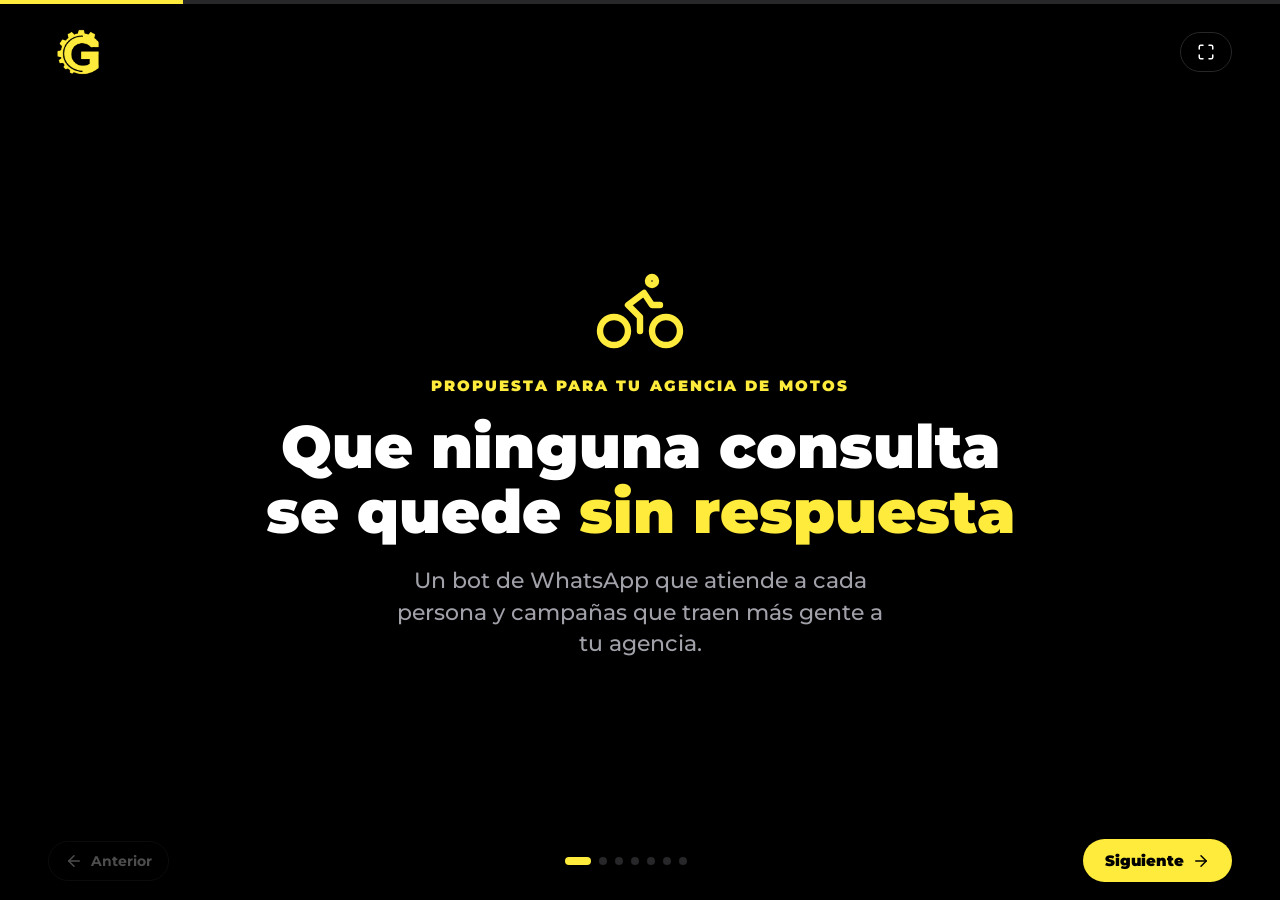
<file: index.html>
<!DOCTYPE html>
<html lang="es">
<head>
  <meta charset="UTF-8">
  <meta name="viewport" content="width=device-width, initial-scale=1">
  <title>Propuesta para tu agencia de motos — GAMMA Automatizaciones</title>
  <meta name="description" content="Un bot de WhatsApp que atiende cada consulta y campañas que traen más gente a tu agencia de motos. Que ninguna consulta se quede sin respuesta.">
  <link rel="canonical" href="https://gammaautomatizaciones-rc.github.io/presentacion-agencia-motos-raul/">
  <meta property="og:type" content="website">
  <meta property="og:site_name" content="GAMMA Automatizaciones">
  <meta property="og:title" content="Propuesta para tu agencia de motos">
  <meta property="og:description" content="Un bot de WhatsApp que atiende cada consulta + campañas que traen gente a tu agencia.">
  <meta property="og:url" content="https://gammaautomatizaciones-rc.github.io/presentacion-agencia-motos-raul/">
  <meta property="og:image" content="https://gammaautomatizaciones-rc.github.io/presentacion-agencia-motos-raul/og-image.png">
  <meta property="og:image:width" content="1200">
  <meta property="og:image:height" content="630">
  <meta name="twitter:card" content="summary_large_image">
  <meta name="theme-color" content="#000000">
  <link rel="icon" type="image/png" href="favicon.png">
  <link rel="apple-touch-icon" href="apple-touch-icon.png">
  <link rel="preconnect" href="https://fonts.googleapis.com">
  <link rel="preconnect" href="https://fonts.gstatic.com" crossorigin>
  <link href="https://fonts.googleapis.com/css2?family=Montserrat:wght@500;700;900&display=swap" rel="stylesheet">
  <link rel="stylesheet" href="styles.css">
</head>
<body>
  <div class="bar"><i id="prog"></i></div>
  <header class="top">
    <img class="logo" src="gamma-logo.png" alt="Logo de GAMMA Automatizaciones">
    <button id="fs" class="ghost" hidden aria-label="Ver en pantalla completa">
      <svg viewBox="0 0 24 24" aria-hidden="true"><path d="M8 3H5a2 2 0 0 0-2 2v3"/><path d="M21 8V5a2 2 0 0 0-2-2h-3"/><path d="M3 16v3a2 2 0 0 0 2 2h3"/><path d="M16 21h3a2 2 0 0 0 2-2v-3"/></svg>
    </button>
  </header>

  <main id="deck">
    <section class="slide on">
      <svg class="big" viewBox="0 0 24 24" aria-hidden="true"><circle cx="18.5" cy="17.5" r="3.5"/><circle cx="5.5" cy="17.5" r="3.5"/><circle cx="15" cy="5" r="1"/><path d="M12 17.5V14l-3-3 4-3 2 3h2"/></svg>
      <p class="kicker">Propuesta para tu agencia de motos</p>
      <h1>Que ninguna consulta se quede <em>sin respuesta</em></h1>
      <p class="lead">Un bot de WhatsApp que atiende a cada persona y campañas que traen más gente a tu agencia.</p>
    </section>

    <section class="slide">
      <p class="kicker">Lo que le pasa a una agencia</p>
      <h2>Se te va gente que ya quería comprar</h2>
      <div class="cards">
        <article><svg viewBox="0 0 24 24" aria-hidden="true"><circle cx="12" cy="12" r="10"/><polyline points="12 6 12 12 16 14"/></svg><h3>Consultas que se enfrían</h3><p>Llegan por WhatsApp, pasan las horas y el cliente se fue a otra agencia.</p></article>
        <article><svg viewBox="0 0 24 24" aria-hidden="true"><path d="M12 3a6 6 0 0 0 9 9 9 9 0 1 1-9-9Z"/></svg><h3>Noches y fines de semana</h3><p>Cuando el local está cerrado, nadie contesta. Y ahí también preguntan.</p></article>
        <article><svg viewBox="0 0 24 24" aria-hidden="true"><path d="m3 11 18-5v12L3 14v-3z"/><path d="M11.6 16.8a3 3 0 1 1-5.8-1.6"/></svg><h3>Anuncios sin quién atienda</h3><p>Si los anuncios traen gente y nadie la atiende al toque, la plata se pierde.</p></article>
      </div>
    </section>

    <section class="slide">
      <p class="kicker">Primera parte</p>
      <h2>Un bot de WhatsApp para tu agencia</h2>
      <ul class="checks">
        <li><svg viewBox="0 0 24 24" aria-hidden="true"><polyline points="20 6 9 17 4 12"/></svg>Atiende cada consulta apenas llega.</li>
        <li><svg viewBox="0 0 24 24" aria-hidden="true"><polyline points="20 6 9 17 4 12"/></svg>Entiende qué busca cada persona y lo ordena.</li>
        <li><svg viewBox="0 0 24 24" aria-hidden="true"><polyline points="20 6 9 17 4 12"/></svg>Te pasa al cliente cuando está listo para avanzar.</li>
        <li><svg viewBox="0 0 24 24" aria-hidden="true"><polyline points="20 6 9 17 4 12"/></svg>Tu equipo se dedica a vender, no a repetir lo mismo todo el día.</li>
      </ul>
    </section>

    <section class="slide">
      <p class="kicker">Segunda parte</p>
      <h2>Campañas que traen consultas</h2>
      <ul class="checks">
        <li><svg viewBox="0 0 24 24" aria-hidden="true"><polyline points="20 6 9 17 4 12"/></svg>Anuncios que abren directo el chat de WhatsApp.</li>
        <li><svg viewBox="0 0 24 24" aria-hidden="true"><polyline points="20 6 9 17 4 12"/></svg>Los armamos y los gestionamos nosotros: nos encargamos de todo.</li>
        <li><svg viewBox="0 0 24 24" aria-hidden="true"><polyline points="20 6 9 17 4 12"/></svg>Dirigidos a la gente de tu zona.</li>
        <li class="hl"><svg viewBox="0 0 24 24" aria-hidden="true"><polyline points="20 6 9 17 4 12"/></svg>Juntos: la campaña trae, el bot atiende.</li>
      </ul>
    </section>

    <section class="slide">
      <p class="kicker">Casos nuestros</p>
      <h2>Números reales, medidos</h2>
      <div class="cards">
        <article><h3>Podología</h3><b class="num">$173,82</b><p>por conversación iniciada con una campaña: 61 conversaciones con $10.603 invertidos.</p></article>
        <article><h3>Brizuela Automotores</h3><b class="num">+2 chats</b><p>por día con una inversión baja, atendidos por su bot. 1.233 mensajes atendidos desde junio.</p></article>
        <article><h3>LACEM · laboratorio</h3><b class="num">12.633</b><p>mensajes atendidos a 923 personas distintas, sin caerse.</p></article>
      </div>
      <p class="note">Consultas atendidas y costo por conversación. Datos medidos al 5 de agosto de 2026.</p>
    </section>

    <section class="slide">
      <p class="kicker">Cómo arrancamos</p>
      <h2>Tres pasos, sin vueltas</h2>
      <ol class="steps">
        <li><b>1</b><span>Hablamos con vos: cómo atendés hoy y qué querés vender.</span></li>
        <li><b>2</b><span>Armamos el bot y la campaña. Vos aprobás todo antes de que salga.</span></li>
        <li><b>3</b><span>Empieza a funcionar y lo seguimos de cerca con vos.</span></li>
      </ol>
    </section>

    <section class="slide">
      <p class="kicker">Presupuesto</p>
      <h2>Bot de WhatsApp + campañas, juntos</h2>
      <b class="price">$500.000<span class="per"> por mes</span></b>
      <ul class="checks tight">
        <li><svg viewBox="0 0 24 24" aria-hidden="true"><polyline points="20 6 9 17 4 12"/></svg>Bot de WhatsApp para tu agencia.</li>
        <li><svg viewBox="0 0 24 24" aria-hidden="true"><polyline points="20 6 9 17 4 12"/></svg>Campañas de anuncios que abren el chat.</li>
        <li><svg viewBox="0 0 24 24" aria-hidden="true"><polyline points="20 6 9 17 4 12"/></svg>Nos encargamos de todo.</li>
      </ul>
      <p class="note">GAMMA Automatizaciones · Que ningún cliente te quede sin respuesta.</p>
    </section>
  </main>

  <footer class="nav">
    <button id="prev" class="ghost" aria-label="Anterior"><svg viewBox="0 0 24 24" aria-hidden="true"><path d="M19 12H5"/><path d="m12 19-7-7 7-7"/></svg><span>Anterior</span></button>
    <div id="dots" aria-hidden="true"></div>
    <button id="next" class="solid" aria-label="Siguiente"><span>Siguiente</span><svg viewBox="0 0 24 24" aria-hidden="true"><path d="M5 12h14"/><path d="m12 5 7 7-7 7"/></svg></button>
  </footer>
  <script src="app.js"></script>
</body>
</html>
</file>
<file: styles.css>
:root{--y:#FFEB3B;--bg:#000;--card:#18181b;--line:#27272a;--tx:#fff;--mut:#a1a1aa}
*{margin:0;padding:0;box-sizing:border-box}
html,body{height:100%}
body{font-family:'Montserrat',system-ui,Arial,sans-serif;font-weight:500;background:var(--bg);color:var(--tx);
  height:100dvh;overflow:hidden;display:flex;flex-direction:column;-webkit-font-smoothing:antialiased}
svg{fill:none;stroke:currentColor;stroke-width:2;stroke-linecap:round;stroke-linejoin:round}
button{font:inherit;cursor:pointer;border:0;color:inherit;background:none}

.bar{height:4px;background:var(--line);flex:none}
.bar i{display:block;height:100%;width:0;background:var(--y);transition:width .35s ease}
.top{flex:none;display:flex;align-items:center;justify-content:space-between;padding:clamp(10px,2vh,20px) clamp(16px,4vw,48px)}
.logo{height:clamp(36px,7vh,60px);width:auto}
.ghost{display:inline-flex;align-items:center;gap:8px;padding:10px 16px;border:1px solid var(--line);border-radius:999px;color:var(--tx);font-weight:700;font-size:14px}
.ghost svg{width:18px;height:18px}
.ghost:hover{border-color:var(--y);color:var(--y)}
.ghost:disabled{opacity:.3;cursor:default}
.solid{display:inline-flex;align-items:center;gap:8px;padding:12px 22px;border-radius:999px;background:var(--y);color:#000;font-weight:900;font-size:15px}
.solid svg{width:18px;height:18px}
.solid:disabled{opacity:.3;cursor:default}

#deck{flex:1;min-height:0;position:relative}
.slide{display:none;position:absolute;inset:0;flex-direction:column;justify-content:center;align-items:center;text-align:center;
  gap:clamp(10px,2.2vh,22px);padding:clamp(8px,2vh,24px) clamp(18px,6vw,96px);overflow-y:auto}
.slide.on{display:flex;animation:in .35s ease}
@keyframes in{from{opacity:0;transform:translateY(10px)}to{opacity:1;transform:none}}
.kicker{color:var(--y);font-weight:900;text-transform:uppercase;letter-spacing:.14em;font-size:clamp(12px,1.6vw,15px)}
h1{font-weight:900;font-size:clamp(28px,5.6vw,60px);line-height:1.08;max-width:18ch;text-wrap:balance}
h1 em{font-style:normal;color:var(--y)}
h2{font-weight:900;font-size:clamp(24px,4.4vw,46px);line-height:1.12;max-width:22ch;text-wrap:balance}
h3{font-weight:700;font-size:clamp(16px,2vw,20px)}
.lead{color:var(--mut);font-size:clamp(15px,2vw,22px);max-width:34ch;line-height:1.45}
.big{width:clamp(56px,11vh,96px);height:clamp(56px,11vh,96px);color:var(--y);stroke-width:1.6}
.note{color:var(--mut);font-size:clamp(12px,1.5vw,14px)}

.cards{display:grid;grid-template-columns:repeat(3,1fr);gap:clamp(10px,1.6vw,20px);width:100%;max-width:1040px}
.cards article{background:var(--card);border:1px solid var(--line);border-radius:20px;padding:clamp(14px,2.4vh,26px);
  display:flex;flex-direction:column;align-items:center;gap:clamp(6px,1.2vh,12px)}
.cards article svg{width:clamp(28px,5vh,40px);height:clamp(28px,5vh,40px);color:var(--y)}
.cards article p{color:var(--mut);font-size:clamp(13px,1.6vw,16px);line-height:1.45}
.num{color:var(--y);font-weight:900;font-size:clamp(26px,4.2vw,44px);line-height:1}

.checks{list-style:none;display:flex;flex-direction:column;gap:clamp(8px,1.8vh,16px);width:100%;max-width:640px;text-align:left}
.checks li{display:flex;align-items:center;gap:14px;background:var(--card);border:1px solid var(--line);border-radius:16px;
  padding:clamp(10px,2vh,18px) clamp(14px,2vw,22px);font-weight:700;font-size:clamp(15px,2vw,20px);line-height:1.35}
.checks li svg{flex:none;width:24px;height:24px;color:var(--y);stroke-width:3}
.checks li.hl{border-color:var(--y);background:rgba(255,235,59,.08)}
.checks.tight{max-width:520px}

.steps{list-style:none;display:flex;flex-direction:column;gap:clamp(8px,1.8vh,16px);width:100%;max-width:680px;text-align:left}
.steps li{display:flex;align-items:center;gap:clamp(12px,2vw,20px);background:var(--card);border:1px solid var(--line);border-radius:16px;
  padding:clamp(10px,2vh,18px) clamp(14px,2vw,22px);font-weight:700;font-size:clamp(15px,2vw,20px);line-height:1.35}
.steps b{flex:none;display:grid;place-items:center;width:clamp(36px,5vh,46px);height:clamp(36px,5vh,46px);border-radius:50%;
  background:var(--y);color:#000;font-weight:900;font-size:clamp(16px,2.2vw,22px)}

.price{color:var(--y);font-weight:900;font-size:clamp(46px,10vw,104px);line-height:1;letter-spacing:-.02em}
.price .per{color:var(--tx);font-weight:700;font-size:.3em;letter-spacing:0}

.nav{flex:none;display:flex;align-items:center;justify-content:space-between;gap:12px;padding:clamp(10px,2vh,20px) clamp(16px,4vw,48px)}
#dots{display:flex;gap:8px}
#dots i{width:8px;height:8px;border-radius:50%;background:var(--line);transition:all .25s}
#dots i.on{background:var(--y);width:26px;border-radius:99px}

@media (max-width:760px){
  .cards{grid-template-columns:1fr;gap:8px}
  .cards article{flex-direction:row;flex-wrap:wrap;justify-content:center;text-align:center;padding:10px 14px;gap:4px 12px}
  .cards article svg{width:26px;height:26px}
  .cards article h3{font-size:15px}
  .cards article p{font-size:13px;flex-basis:100%;line-height:1.35}
  .num{font-size:26px}
  .ghost span{display:none}
  .ghost{padding:10px 12px}
}
@media (max-height:520px){.top{display:none}.big{display:none}.lead{font-size:14px}}

@media print{
  @page{margin:0}
  body{height:auto;overflow:visible;display:block;background:#000;-webkit-print-color-adjust:exact;print-color-adjust:exact}
  .bar,.nav,#fs{display:none!important}
  #deck{position:static}
  .slide{display:flex!important;position:static;min-height:100vh;page-break-after:always;page-break-inside:avoid;animation:none}
  .cards article,.checks li,.steps li{page-break-inside:avoid}
}
</file>
